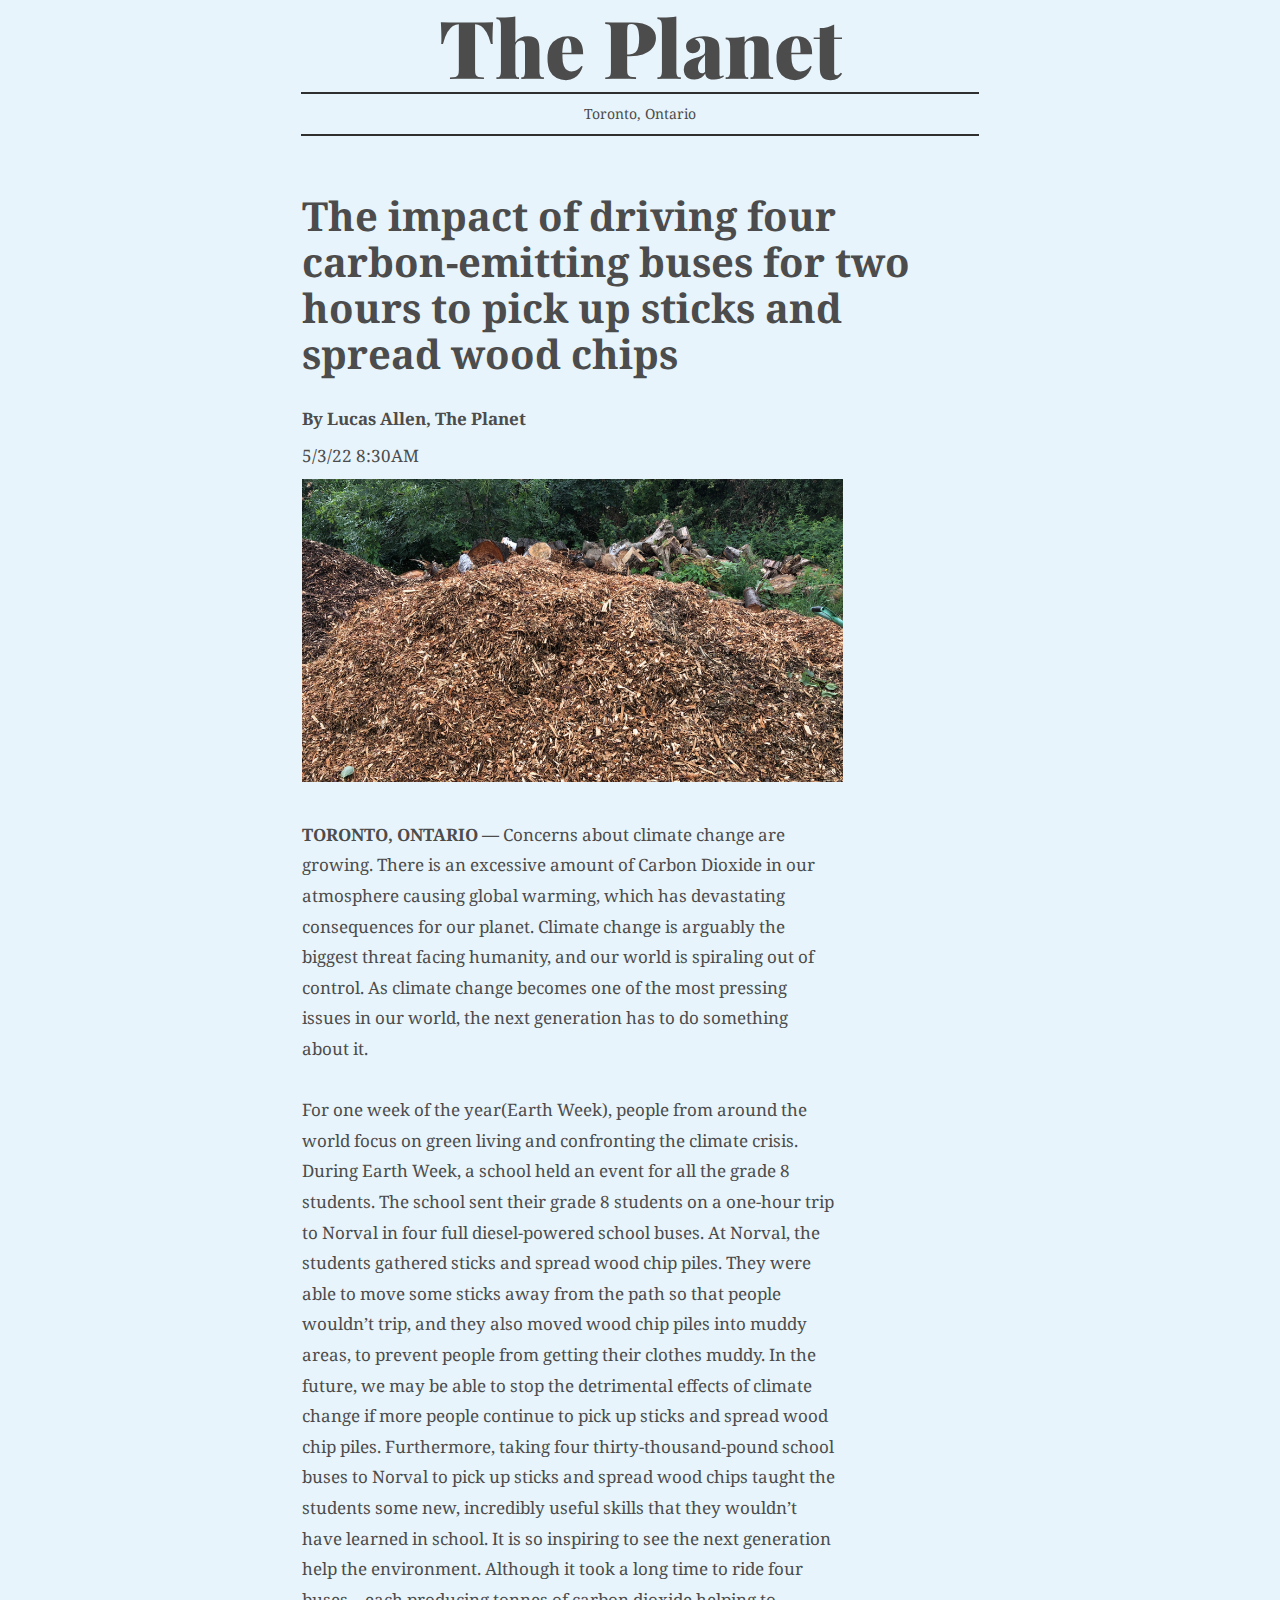
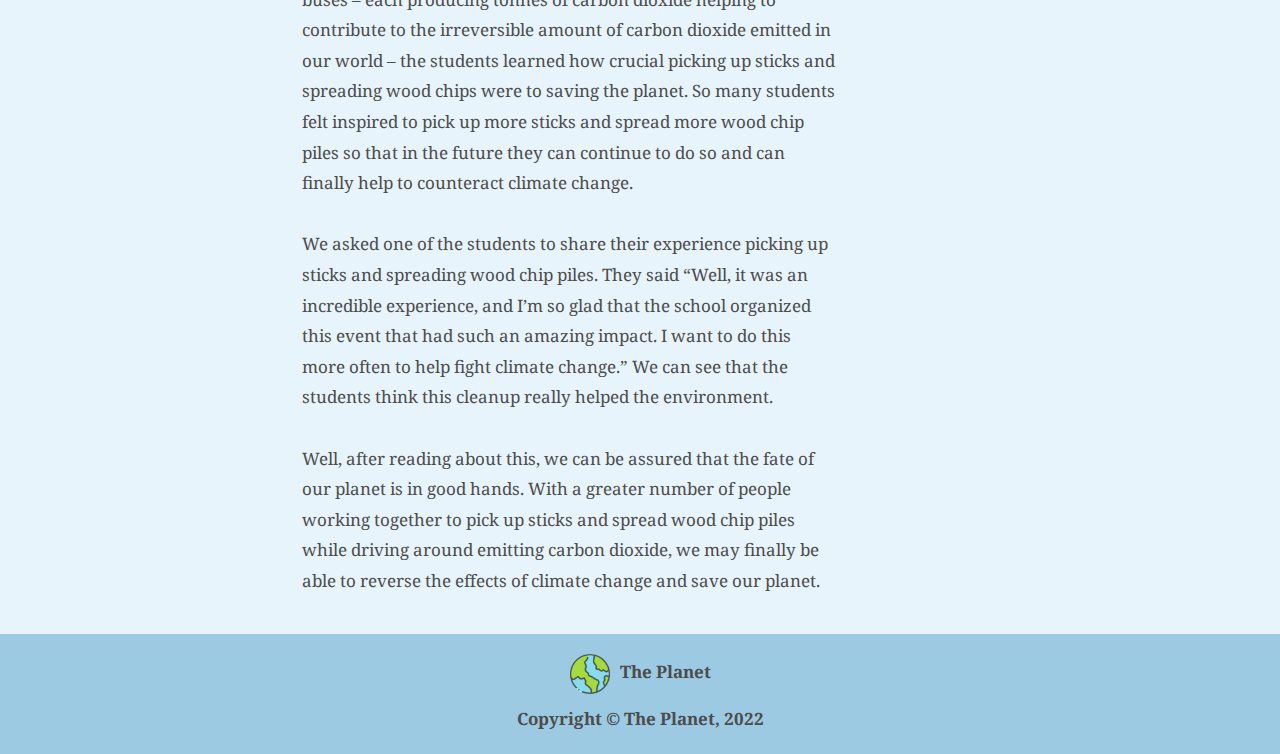
<file: index.html>
<html><head>
    <link href="https://fonts.googleapis.com/css?family=Playfair+Display:400,700,900,400italic,700italic,900italic|Droid+Serif:400,700,400italic,700italic" rel="stylesheet" type="text/css">
    <link rel="stylesheet" href="styles.css">
    <link rel="stylesheet" href="normalize.css">
    <title>The Planet</title>
    <meta name="viewport" content="width=device-width">
    <link rel="icon" href="EarthIcon.png">
</head>
<body>
<div class="head">
    <div class="headerobjectswrapper">
        <header>The Planet</header>
    </div>

    <div class="subhead">Toronto, Ontario</div>
</div>
<div class="content">
        <div class="collumn">
            <div class="head"><h1 class="headline">The impact of driving four carbon-emitting buses for two hours to pick up sticks and spread wood chips</h1></div>
            <div class="vline">
                <p class="author">By Lucas Allen, The Planet</p>
                <p>5/3/22 8:30AM</p>
                <img src="Woodchip-heap.png">
                <p class="main"><span><br><strong>TORONTO, ONTARIO — </strong></span>
                    Concerns about climate change are growing. There is an excessive amount of Carbon Dioxide in our atmosphere causing global warming, which has devastating consequences for our planet. Climate change is arguably the biggest threat facing humanity, and our world is spiraling out of control. As climate change becomes one of the most pressing issues in our world, the next generation has to do something about it.
                    <br><br>

                    For one week of the year(Earth Week), people from around the world focus on green living and confronting the climate crisis. During Earth Week, a school held an event for all the grade 8 students. The school sent their grade 8 students on a one-hour trip to Norval in four full diesel-powered school buses. At Norval, the students gathered sticks and spread wood chip piles. They were able to move some sticks away from the path so that people wouldn’t trip, and they also moved wood chip piles into muddy areas, to prevent people from getting their clothes muddy. In the future, we may be able to stop the detrimental effects of climate change if more people continue to pick up sticks and spread wood chip piles. Furthermore, taking four thirty-thousand-pound school buses to Norval to pick up sticks and spread wood chips taught the students some new, incredibly useful skills that they wouldn’t have learned in school. It is so inspiring to see the next generation help the environment. Although it took a long time to ride four buses – each producing tonnes of carbon dioxide helping to contribute to the irreversible amount of carbon dioxide emitted in our world – the students learned how crucial picking up sticks and spreading wood chips were to saving the planet. So many students felt inspired to pick up more sticks and spread more wood chip piles so that in the future they can continue to do so and can finally help to counteract climate change.  
                    <br><br>
                    
                    We asked one of the students to share their experience picking up sticks and spreading wood chip piles. They said “Well, it was an incredible experience, and I’m so glad that the school organized this event that had such an amazing impact. I want to do this more often to help fight climate change.” We can see that the students think this cleanup really helped the environment.

 <br><br>
                    
 Well, after reading about this, we can be assured that the fate of our planet is in good hands. With a greater number of people working together to pick up sticks and spread wood chip piles while driving around emitting carbon dioxide, we may finally be able to reverse the effects of climate change and save our planet.

                    </p>
            </div>
        </div>
</div>
<footer>
    <p class="footer" style="display:block;"><img src="EarthIcon.png" style="width:40px; display:inline; vertical-align:middle"><strong style="padding:0px 0px 0 10px;">The Planet</strong></p>
    <p class="footer"><strong style="display:block; margin-top:10px;">Copyright © The Planet, 2022</strong></p>
</footer>


</body></html>
</file>
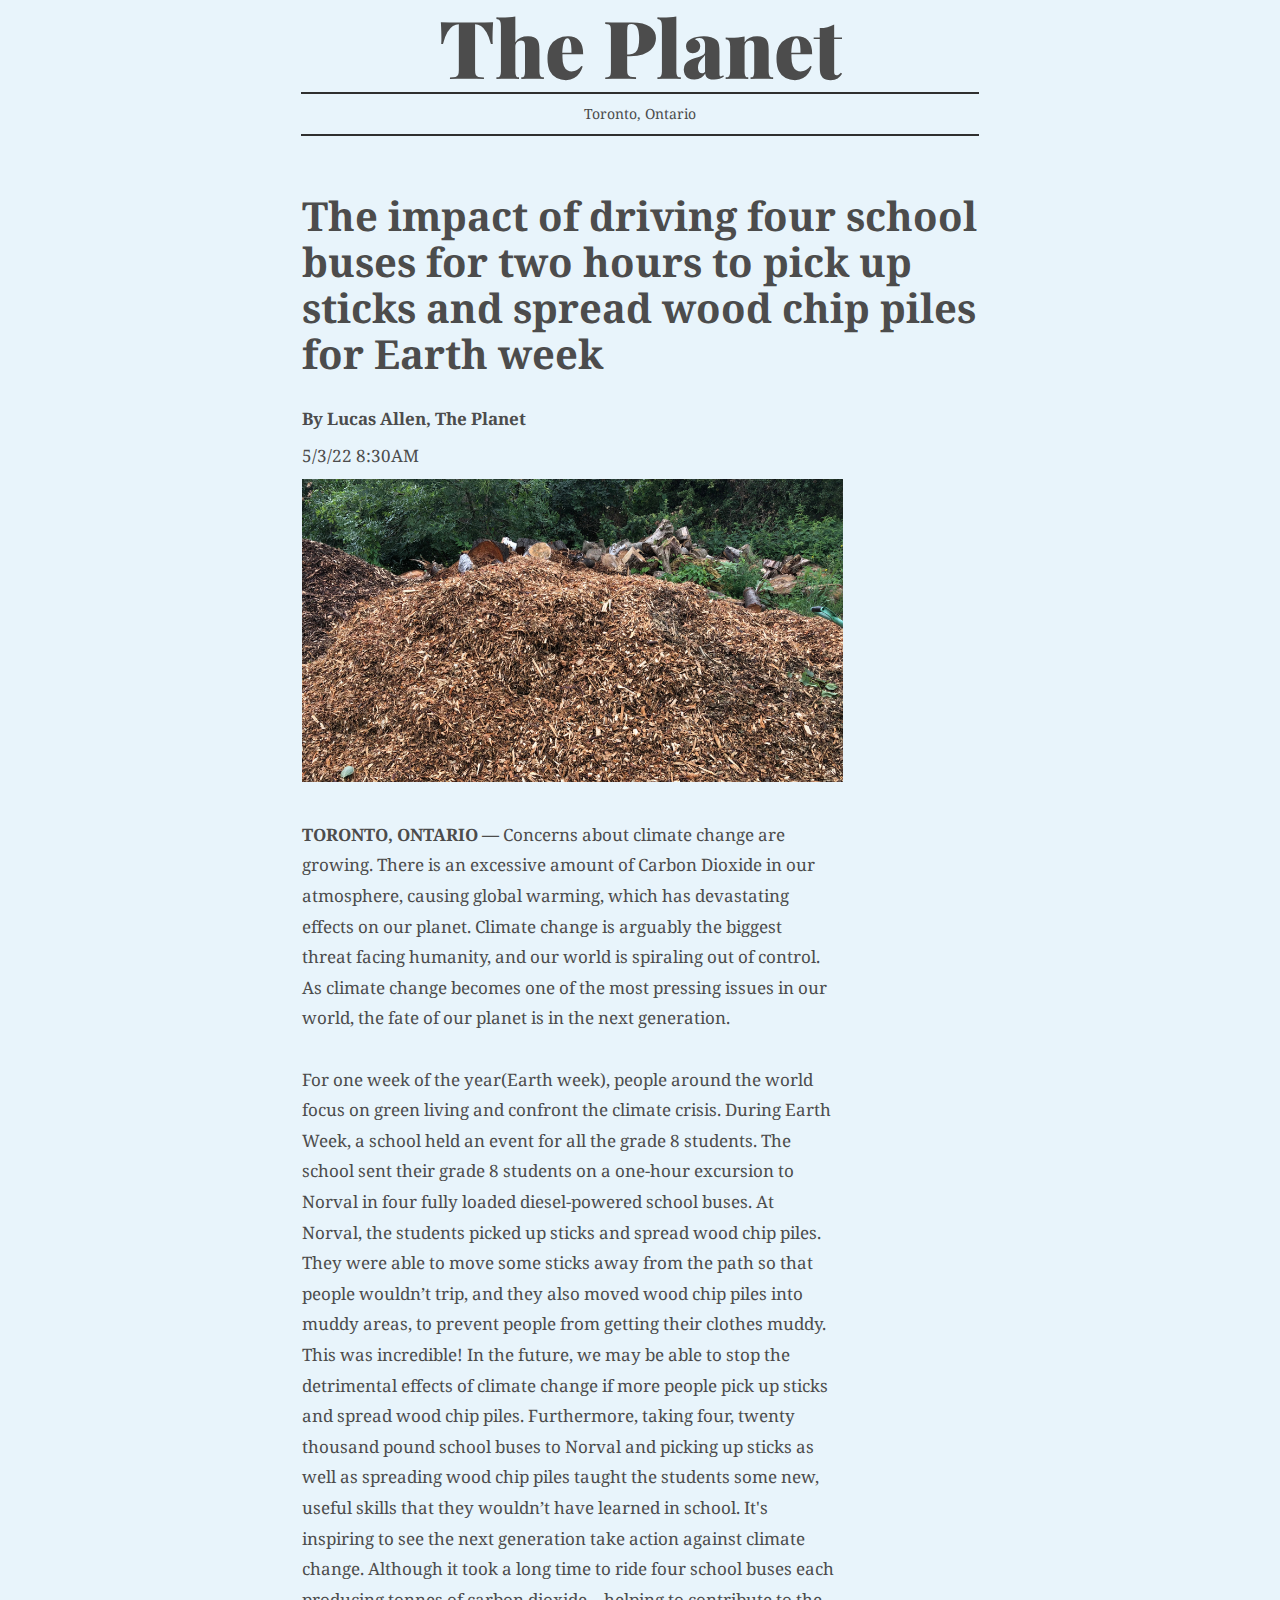
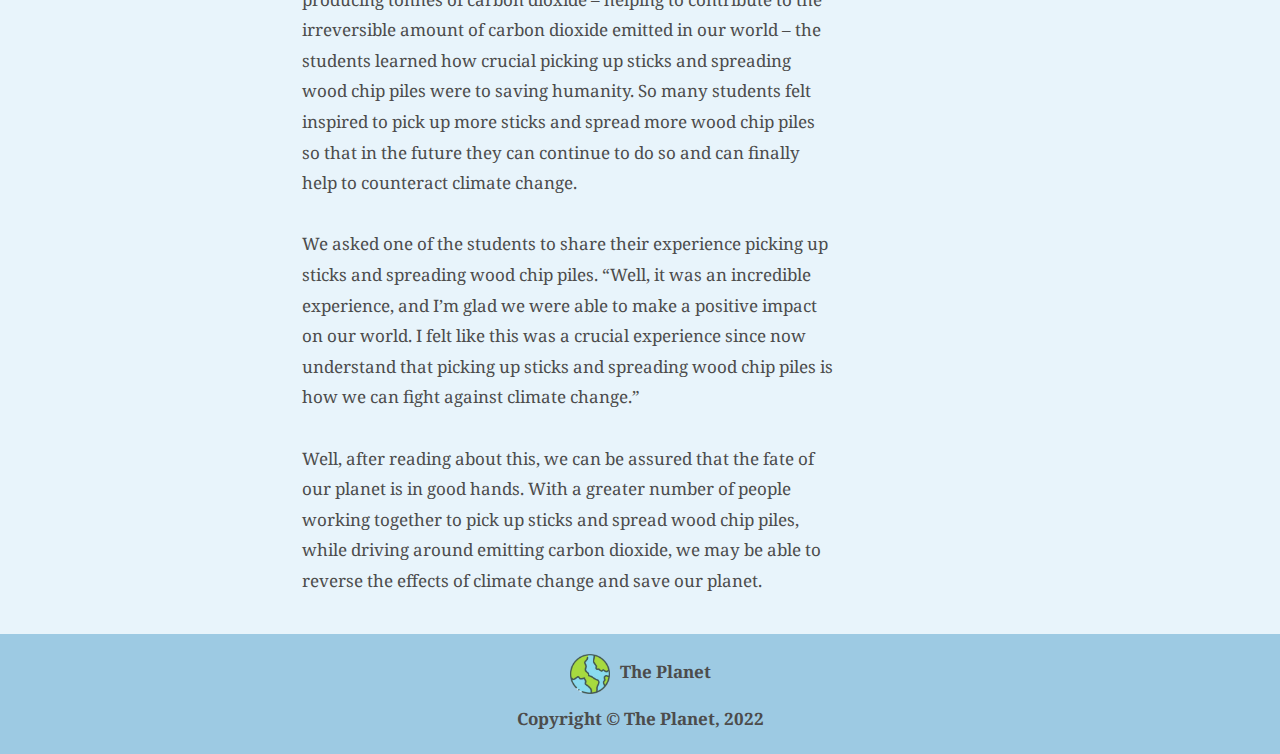
<file: Coding_For_English/index.html>
<html>
<head>
    <link href='https://fonts.googleapis.com/css?family=Playfair+Display:400,700,900,400italic,700italic,900italic|Droid+Serif:400,700,400italic,700italic' rel='stylesheet' type='text/css'>
    <link rel="stylesheet" href="styles.css">
    <link rel="stylesheet" href="normalize.css">
    <title>The Planet</title>
    <meta name="viewport" content="width=device-width">
    <link rel="icon" href="EarthIcon.png">
</head>
<body>
<div class="head">
    <div class="headerobjectswrapper">
        <header>The Planet</header>
    </div>

    <div class="subhead">Toronto, Ontario</div>
</div>
<div class="content">
        <div class="collumn">
            <div class="head"><h1 class="headline">The impact of driving four school buses for two hours to pick up sticks and spread wood chip piles for Earth week</h1></div>
            <div class="vline">
                <p class="author">By Lucas Allen, The Planet</p>
                <p>5/3/22 8:30AM</p>
                <img src="Woodchip-heap.png">
                <p class="main"><span><br><strong>TORONTO, ONTARIO — </strong></span>
                    Concerns about climate change are growing. There is an excessive amount of Carbon Dioxide in our atmosphere, causing global warming, which has devastating effects on our planet. Climate change is arguably the biggest threat facing humanity, and our world is spiraling out of control. As climate change becomes one of the most pressing issues in our world, the fate of our planet is in the next generation.
                    <br><br>

                    For one week of the year(Earth week), people around the world focus on green living and confront the climate crisis. During Earth Week, a school held an event for all the grade 8 students. The school sent their grade 8 students on a one-hour excursion to Norval in four fully loaded diesel-powered school buses. At Norval, the students picked up sticks and spread wood chip piles. They were able to move some sticks away from the path so that people wouldn’t trip, and they also moved wood chip piles into muddy areas, to prevent people from getting their clothes muddy. This was incredible! In the future, we may be able to stop the detrimental effects of climate change if more people pick up sticks and spread wood chip piles. Furthermore, taking four, twenty thousand pound school buses to Norval and picking up sticks as well as spreading wood chip piles taught the students some new, useful skills that they wouldn’t have learned in school. It's inspiring to see the next generation take action against climate change. Although it took a long time to ride four school buses each producing tonnes of carbon dioxide – helping to contribute to the irreversible amount of carbon dioxide emitted in our world – the students learned how crucial picking up sticks and spreading wood chip piles were to saving humanity. So many students felt inspired to pick up more sticks and spread more wood chip piles so that in the future they can continue to do so and can finally help to counteract climate change. 
                    <br><br>
                    
                    We asked one of the students to share their experience picking up sticks and spreading wood chip piles. “Well, it was an incredible experience, and I’m glad we were able to make a positive impact on our world. I felt like this was a crucial experience since now understand that picking up sticks and spreading wood chip piles is how we can fight against climate change.” 
 <br><br>
                    
 Well, after reading about this, we can be assured that the fate of our planet is in good hands. With a greater number of people working together to pick up sticks and spread wood chip piles, while driving around emitting carbon dioxide, we may be able to reverse the effects of climate change and save our planet.

                    </p>
            </div>
        </div>
</div>
<footer>
    <p class="footer" style="display:block;"><img src="EarthIcon.png" style="width:40px; display:inline; vertical-align:middle"><strong style="padding:0px 0px 0 10px;">The Planet</strong></p>
    <p class="footer"><strong style="display:block; margin-top:10px;">Copyright © The Planet, 2022</strong></p>
</footer>

</body>
</html>
</file>
<file: styles.css>
body{
    font-family: 'Droid Serif', serif;
    font-size: 14px;
    color: #4c4c4c;
    background-color: #e8f4fb;
}
header{
    font-family: 'Playfair Display', serif;
    font-weight: 900;
    font-size: 80px;
    text-align:center;
}

.subhead{
    border-bottom: 2px solid #2f2f2f;
    border-top: 2px solid #2f2f2f;
    padding: 12px 0 12px 0;
    text-align: center;
    width:53%;
    margin:auto;
}
.content{
    font-size: 0;
    display: inline-block;
    margin: 30px 2% 0 2%;
}

.collumn{
    font-size: 14px;
    width: 55%;
    display: block;
    vertical-align: top;
    margin:auto;
}

.headline{
    font-size:40px;
}

p{
    font-size: 17px;
    line-height:1.8em;
    font-weight:400;
    width:79%;
    margin: 7px 0;
}

img{
    width:80%;
    height:auto;
}

.author{
    margin:0;
    font-size:17px;
    font-weight:bold;
}
.footer{
    text-align:center;
    margin:0;
    width:100%;
}
footer{
    margin-top:30px;
    background-color:#9dcae3;
    padding:20px 0;
}
.indent { 
    display:block;
    text-indent: 30px;
 }
</file>
<file: Coding_For_English/styles.css>
body{
    font-family: 'Droid Serif', serif;
    font-size: 14px;
    color: #4c4c4c;
    background-color: #e8f4fb;
}
header{
    font-family: 'Playfair Display', serif;
    font-weight: 900;
    font-size: 80px;
    text-align:center;
}

.subhead{
    border-bottom: 2px solid #2f2f2f;
    border-top: 2px solid #2f2f2f;
    padding: 12px 0 12px 0;
    text-align: center;
    width:53%;
    margin:auto;
}
.content{
    font-size: 0;
    display: inline-block;
    margin: 30px 2% 0 2%;
}

.collumn{
    font-size: 14px;
    width: 55%;
    display: block;
    vertical-align: top;
    margin:auto;
}

.headline{
    font-size:40px;
}

p{
    font-size: 17px;
    line-height:1.8em;
    font-weight:400;
    width:79%;
    margin: 7px 0;
}

img{
    width:80%;
    height:auto;
}

.author{
    margin:0;
    font-size:17px;
    font-weight:bold;
}
.footer{
    text-align:center;
    margin:0;
    width:100%;
}
footer{
    margin-top:30px;
    background-color:#9dcae3;
    padding:20px 0;
}
.indent { 
    display:block;
    text-indent: 30px;
 }
</file>
